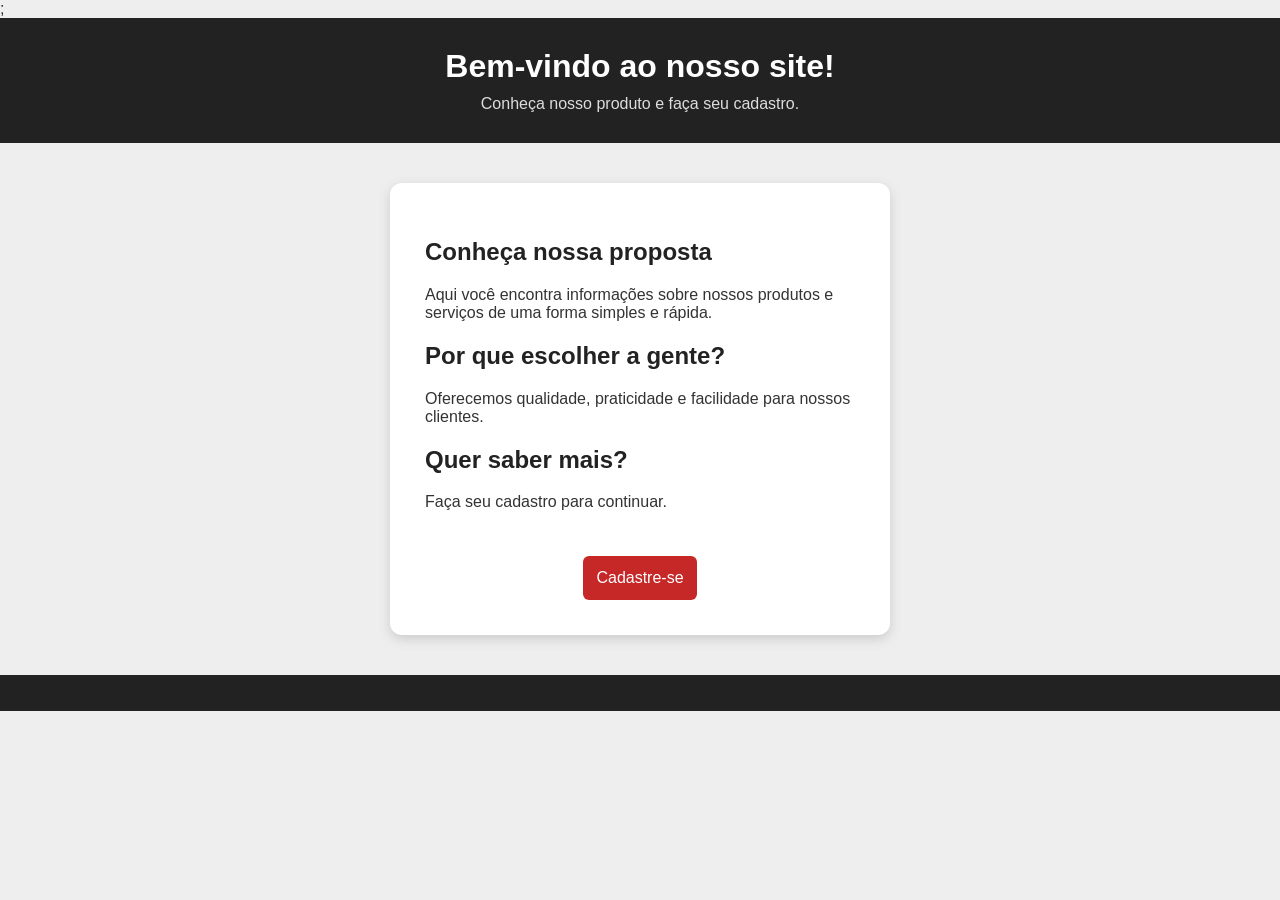
<file: index.html>
<!DOCTYPE html>
<html lang="pt-BR">
<head>
    <meta charset="UTF-8">
    <title>Site de Propaganda</title> ;
    <link rel="stylesheet" href="style.css">
</head>
    <title>Site de Propaganda</title>
</head>
<body>
    <header>
        <h1>Bem-vindo ao nosso site!</h1>
        <p>Conheça nosso produto e faça seu cadastro.</p>
    </header>
    <main>
        <section>
            <h2>Conheça nossa proposta</h2>
            <p>
                Aqui você encontra informações sobre nossos produtos
                e serviços de uma forma simples e rápida.
            </p>

            <h2>Por que escolher a gente?</h2>
            <p>
                Oferecemos qualidade, praticidade e facilidade para nossos clientes.
            </p>
        </section>
        <section>
            <h2>Quer saber mais?</h2>
            <p>Faça seu cadastro para continuar.</p>

            <a href="cadastro.html">
                <button onclick="window.location.href='cadastro.html'">Cadastre-se</button>
            </a>
        </section>
    </main>
    <footer>
    </footer>

</body>

</html>
</file>
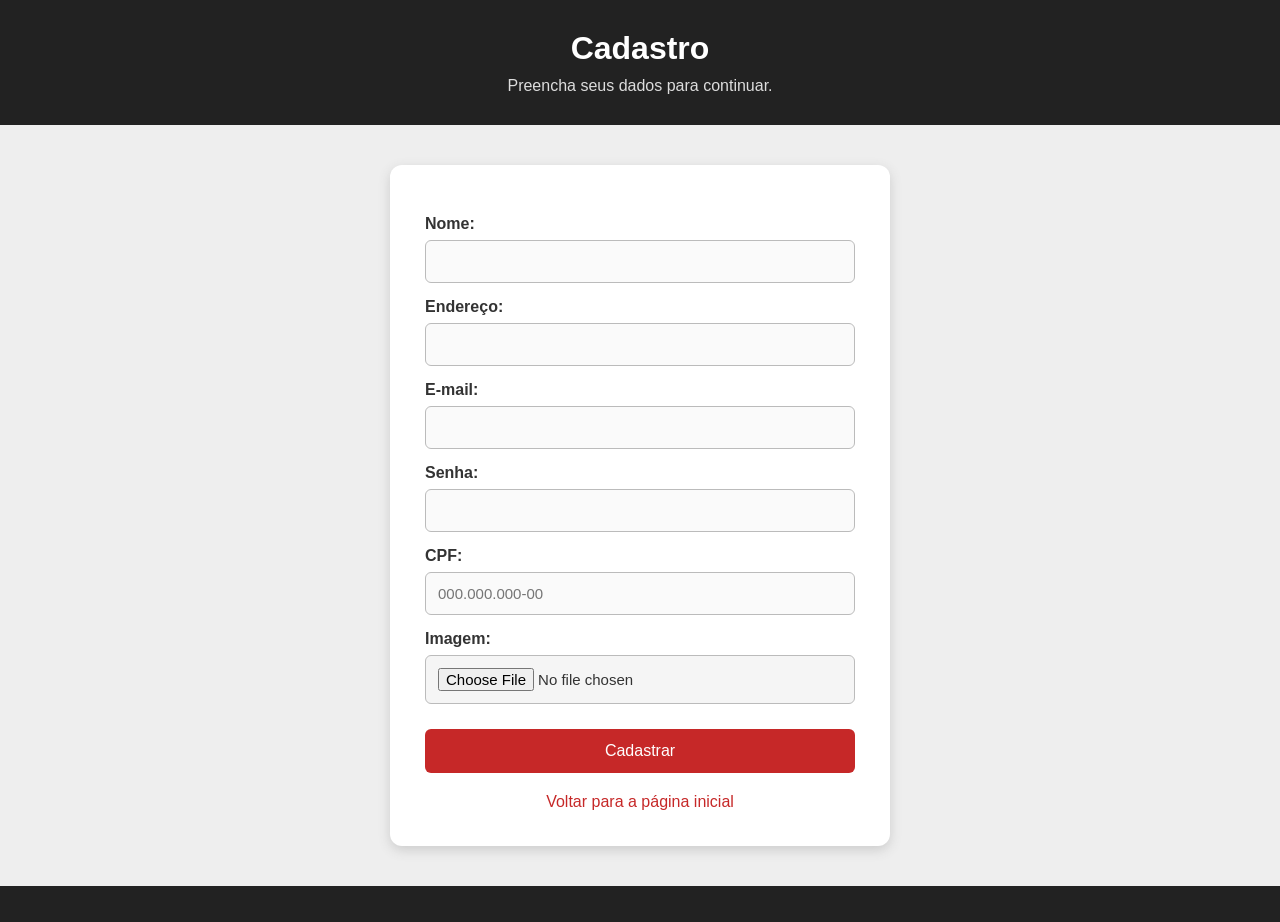
<file: cadastro.html>
<!DOCTYPE html>
<html lang="pt-BR">

<head>
    <meta charset="UTF-8">
    <title>Cadastro</title>
    <link rel="stylesheet" href="style.css">
</head>

<body>

    <header>
        <h1>Cadastro</h1>
        <p>Preencha seus dados para continuar.</p>
    </header>

    <main>

        <form id="cadastro">

            <label for="nome">Nome:</label>
            <input type="text" id="nome" required>

            <label for="endereco">Endereço:</label>
            <input type="text" id="endereco" required>

            <label for="email">E-mail:</label>
            <input type="email" id="email" required>

            <label for="senha">Senha:</label>
            <input type="password" id="senha" required>

            <label for="cpf">CPF:</label>
            <input type="text" id="cpf" placeholder="000.000.000-00" maxlength="14" required>

            <label for="imagem">Imagem:</label>
            <input type="file" id="imagem" accept="image/*">

            <button type="submit">Cadastrar</button>

        </form>

        <a href="index.html">Voltar para a página inicial</a>

    </main>

    <footer>
    </footer>

    <script src="script.js"></script>

</body>

</html>
</file>
<file: style.css>
* {
    box-sizing: border-box;
}

body {
    font-family: Arial, sans-serif;
    background-color: #eeeeee;
    margin: 0;
    color: #333333;
}

header {
    background-color: #222222;
    color: white;
    text-align: center;
    padding: 30px;
}

header h1 {
    margin: 0 0 10px;
    font-size: 32px;
}

header p {
    margin: 0;
    color: #dddddd;
}

main {
    background-color: white;
    width: 500px;
    margin: 40px auto;
    padding: 35px;
    border-radius: 12px;
    box-shadow: 0 4px 12px #cccccc;
}

h2 {
    color: #222222;
}

form {
    display: flex;
    flex-direction: column;
}

label {
    margin-top: 15px;
    margin-bottom: 7px;
    font-weight: bold;
}

input {
    width: 100%;
    padding: 12px;
    border: 1px solid #bbbbbb;
    border-radius: 6px;
    font-size: 15px;
    background-color: #fafafa;
}

input:focus {
    outline: none;
    border: 1px solid #555555;
    background-color: white;
}

input[type="file"] {
    background-color: #f5f5f5;
    cursor: pointer;
}

button {
    margin-top: 25px;
    padding: 13px;
    background-color: #c62828;
    color: white;
    border: none;
    border-radius: 6px;
    font-size: 16px;
    cursor: pointer;
}

button:hover {
    background-color: #9e1f1f;
}

a {
    display: block;
    margin-top: 20px;
    text-align: center;
    color: #c62828;
    text-decoration: none;
}

a:hover {
    text-decoration: underline;
}

footer {
    background-color: #222222;
    color: white;
    text-align: center;
    padding: 18px;
    margin-top: 40px;
}

footer p {
    margin: 0;
}
</file>
